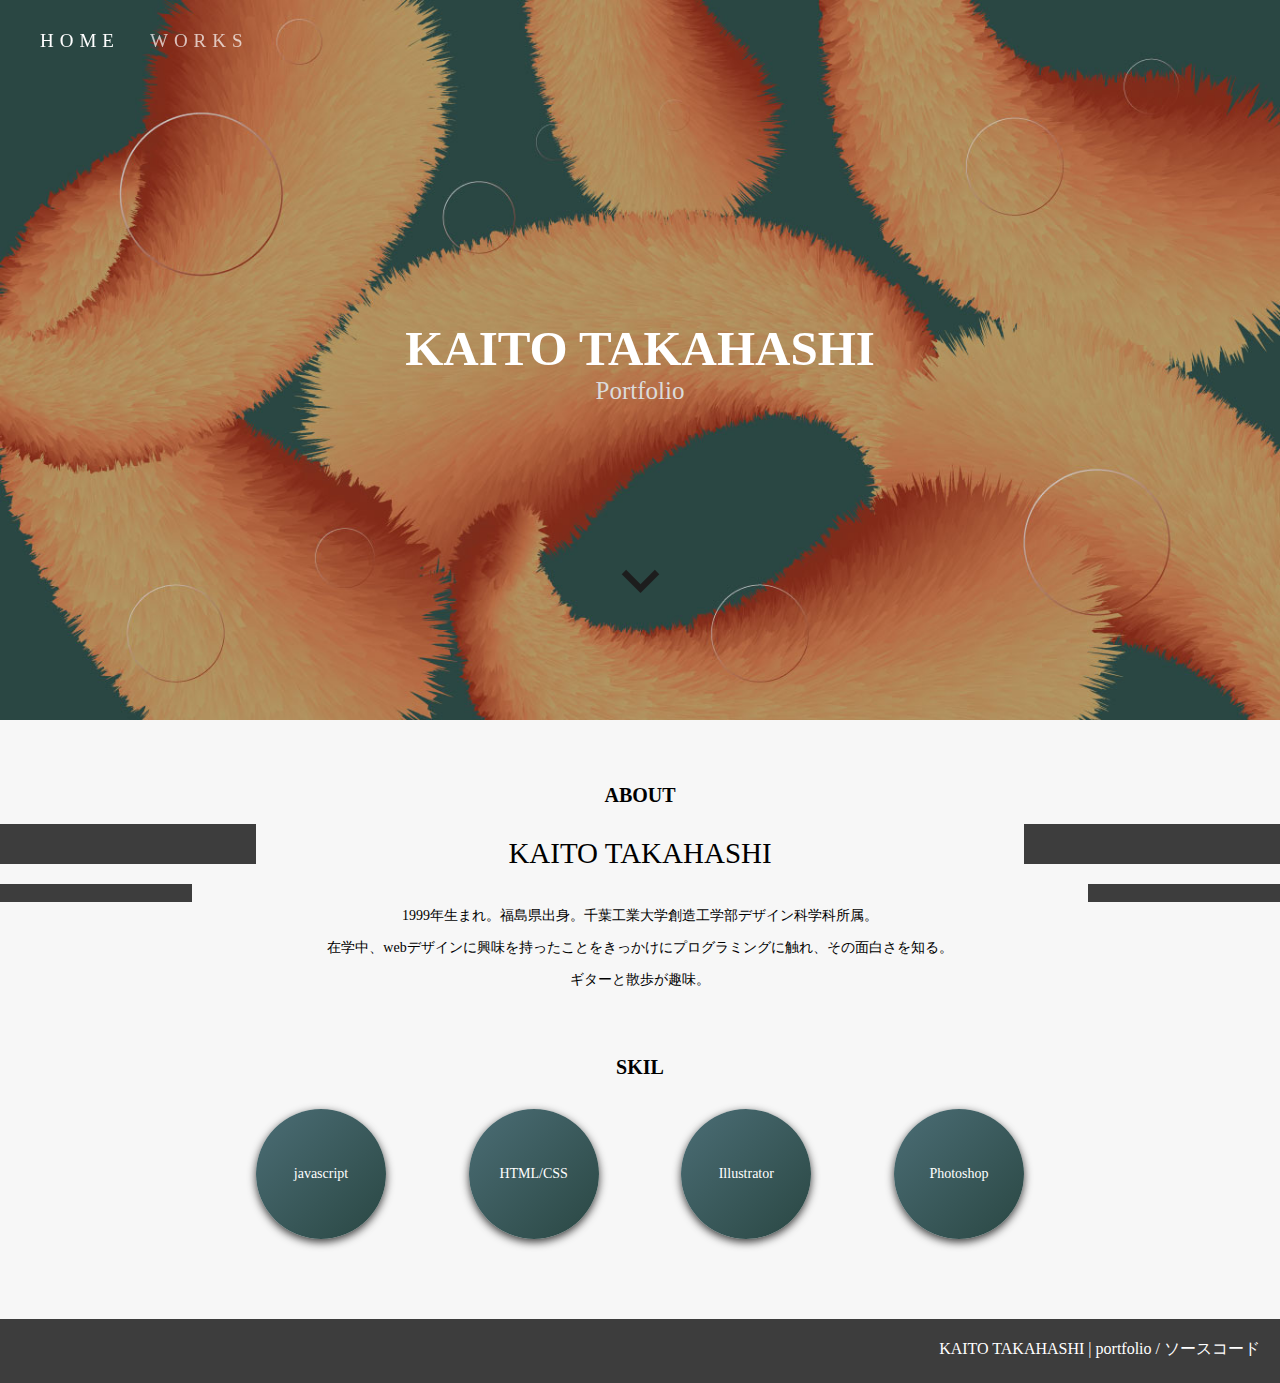
<file: index.html>
<!DOCTYPE html>
<html lang="ja">
<head>
  <meta charset="UTF-8">
  <meta name="viewport" content="width=device-width, initial-scale=1.0">
  <title>KAITO TAKAHASHI | HOME</title>
  <link rel="stylesheet" href="style.css">
  <link href="https://fonts.googleapis.com/icon?family=Material+Icons" rel="stylesheet">
</head>
<body>
  <nav>
    <div class="home">HOME<span class="location">You are here<br>-現在地-</span></div>
    <a href="works/works.html" class="works">WORKS</a>
  </nav>
  <div class="top-container">
    <img src="images/top.jpg">
    <div class="title">
      <h1>KAITO TAKAHASHI</h1>
      <div class="sub-title">Portfolio</div>
    </div>
    <span class="material-icons arrow">expand_more</span>
  </div>

  <main>
    <div class="decorations">
        <span class="left"></span>
        <span class="left"></span>
        <span class="right"></span>
        <span class="right"></span>
      </div>
    </div>

    <section class="about">
      <h2>ABOUT</h2>
      <div class="myName">KAITO TAKAHASHI</div>
      <p>1999年生まれ。福島県出身。千葉工業大学創造工学部デザイン科学科所属。</p>
      <p>在学中、webデザインに興味を持ったことをきっかけにプログラミングに触れ、その面白さを知る。</p>
      <p>ギターと散歩が趣味。</p>
    </section>
  
    <section class="skil">
      <h2>SKIL</h2>
      <ul>
        <li>javascript</li>
        <li>HTML/CSS</li>
        <li>Illustrator</li>
        <li>Photoshop</li>
      </ul>
    </section>
  </main>

  <footer>
    <a href="https://github.com/KaitoTakahashi09/portfolio" target="_blank">KAITO TAKAHASHI | portfolio / ソースコード</a>
  </footer>
  
</body>
</html>
</file>
<file: style.css>
body {
  margin: 0;
  background-color: #f7f7f7;
}

nav {
  display: -webkit-box;
  display: -ms-flexbox;
  display: flex;
  position: fixed;
  top: 30px;
  left: 40px;
  z-index: 1;
  font-size: 19px;
  color: #fff;
  letter-spacing: 6px;
}

nav .home {
  opacity: 1;
  margin-right: 30px;
  cursor: default;
}

nav .home .location {
  position: absolute;
  font-size: 13px;
  text-align: center;
  letter-spacing: 0;
  top: 35px;
  left: 50%;
  -webkit-transform: translateX(-50%);
          transform: translateX(-50%);
  opacity: 0;
  pointer-events: none;
  -webkit-transition: opacity 0.4s;
  transition: opacity 0.4s;
  display: block;
  width: 100%;
}

nav .works {
  color: #fff;
  opacity: 0.7;
  text-decoration: none;
}

nav .works:visited {
  color: #fff;
}

nav .home, nav .works {
  position: relative;
}

nav .home::after, nav .works::after {
  content: "";
  display: block;
  width: 0;
  height: 100%;
  border-bottom: 1px solid #fff;
  position: absolute;
  top: 0;
  left: 0;
  -webkit-transition: width 0.4s;
  transition: width 0.4s;
}

nav .home:hover::after, nav .works:hover::after {
  width: 100%;
}

nav .home:hover .location, nav .works:hover .location {
  opacity: 1;
}

.top-container {
  position: relative;
}

.top-container img {
  width: 100%;
}

.top-container .title {
  position: absolute;
  top: 50%;
  -webkit-transform: translateY(-50%);
          transform: translateY(-50%);
  width: 100%;
  text-align: center;
}

.top-container .title h1 {
  font-size: 49px;
  color: white;
  margin: 0;
}

.top-container .title .sub-title {
  font-size: 25px;
  margin: 0;
  color: #dbdbdb;
}

.top-container .arrow {
  position: absolute;
  top: 75%;
  left: 50%;
  -webkit-transform: translateX(-50%);
          transform: translateX(-50%);
  font-size: 75px;
  color: #1d1d1d;
  -webkit-animation-name: arrow-anime;
          animation-name: arrow-anime;
  -webkit-animation-duration: 2s;
          animation-duration: 2s;
  -webkit-animation-timing-function: ease;
          animation-timing-function: ease;
  -webkit-animation-delay: 0s;
          animation-delay: 0s;
  -webkit-animation-iteration-count: infinite;
          animation-iteration-count: infinite;
  -webkit-animation-direction: normal;
          animation-direction: normal;
  -webkit-animation-fill-mode: forwards;
          animation-fill-mode: forwards;
}

main {
  text-align: center;
  position: relative;
}

main .decorations span {
  display: block;
  background-color: #3d3d3d;
}

main .decorations span.left {
  position: absolute;
  left: 0;
}

main .decorations span.right {
  position: absolute;
  right: 0;
}

main .decorations span:nth-child(odd) {
  width: 20%;
  height: 40px;
  top: 40px;
}

main .decorations span:nth-child(even) {
  width: 15%;
  height: 18px;
  top: 100px;
}

main h2 {
  font-size: 20px;
  margin: 60px 0 0;
}

main .about .myName {
  font-size: 29px;
  margin: 30px 0;
}

main .about p {
  font-size: 14px;
  line-height: 2.3;
  margin: 0;
}

main .skil ul {
  list-style: none;
  padding: 0;
  display: -webkit-box;
  display: -ms-flexbox;
  display: flex;
  -webkit-box-pack: justify;
      -ms-flex-pack: justify;
          justify-content: space-between;
  width: 60%;
  margin: 30px auto 80px;
}

main .skil ul li {
  width: 130px;
  height: 130px;
  background: linear-gradient(-45deg, #2a4743, #4b6d75);
  line-height: 130px;
  border-radius: 50%;
  color: white;
  -webkit-box-shadow: 0 3px 8px #3d3d3d;
          box-shadow: 0 3px 8px #3d3d3d;
  font-size: 14px;
}

footer {
  background-color: #3d3d3d;
  padding: 20px;
  height: 24px;
}

footer a {
  color: white;
  text-decoration: none;
  float: right;
}

@-webkit-keyframes arrow-anime {
  0%,
  50%,
  100% {
    -webkit-transform: translate(-50%, -30%);
            transform: translate(-50%, -30%);
  }
  30% {
    -webkit-transform: translateX(-50%);
            transform: translateX(-50%);
  }
}

@keyframes arrow-anime {
  0%,
  50%,
  100% {
    -webkit-transform: translate(-50%, -30%);
            transform: translate(-50%, -30%);
  }
  30% {
    -webkit-transform: translateX(-50%);
            transform: translateX(-50%);
  }
}
/*# sourceMappingURL=style.css.map */
</file>
